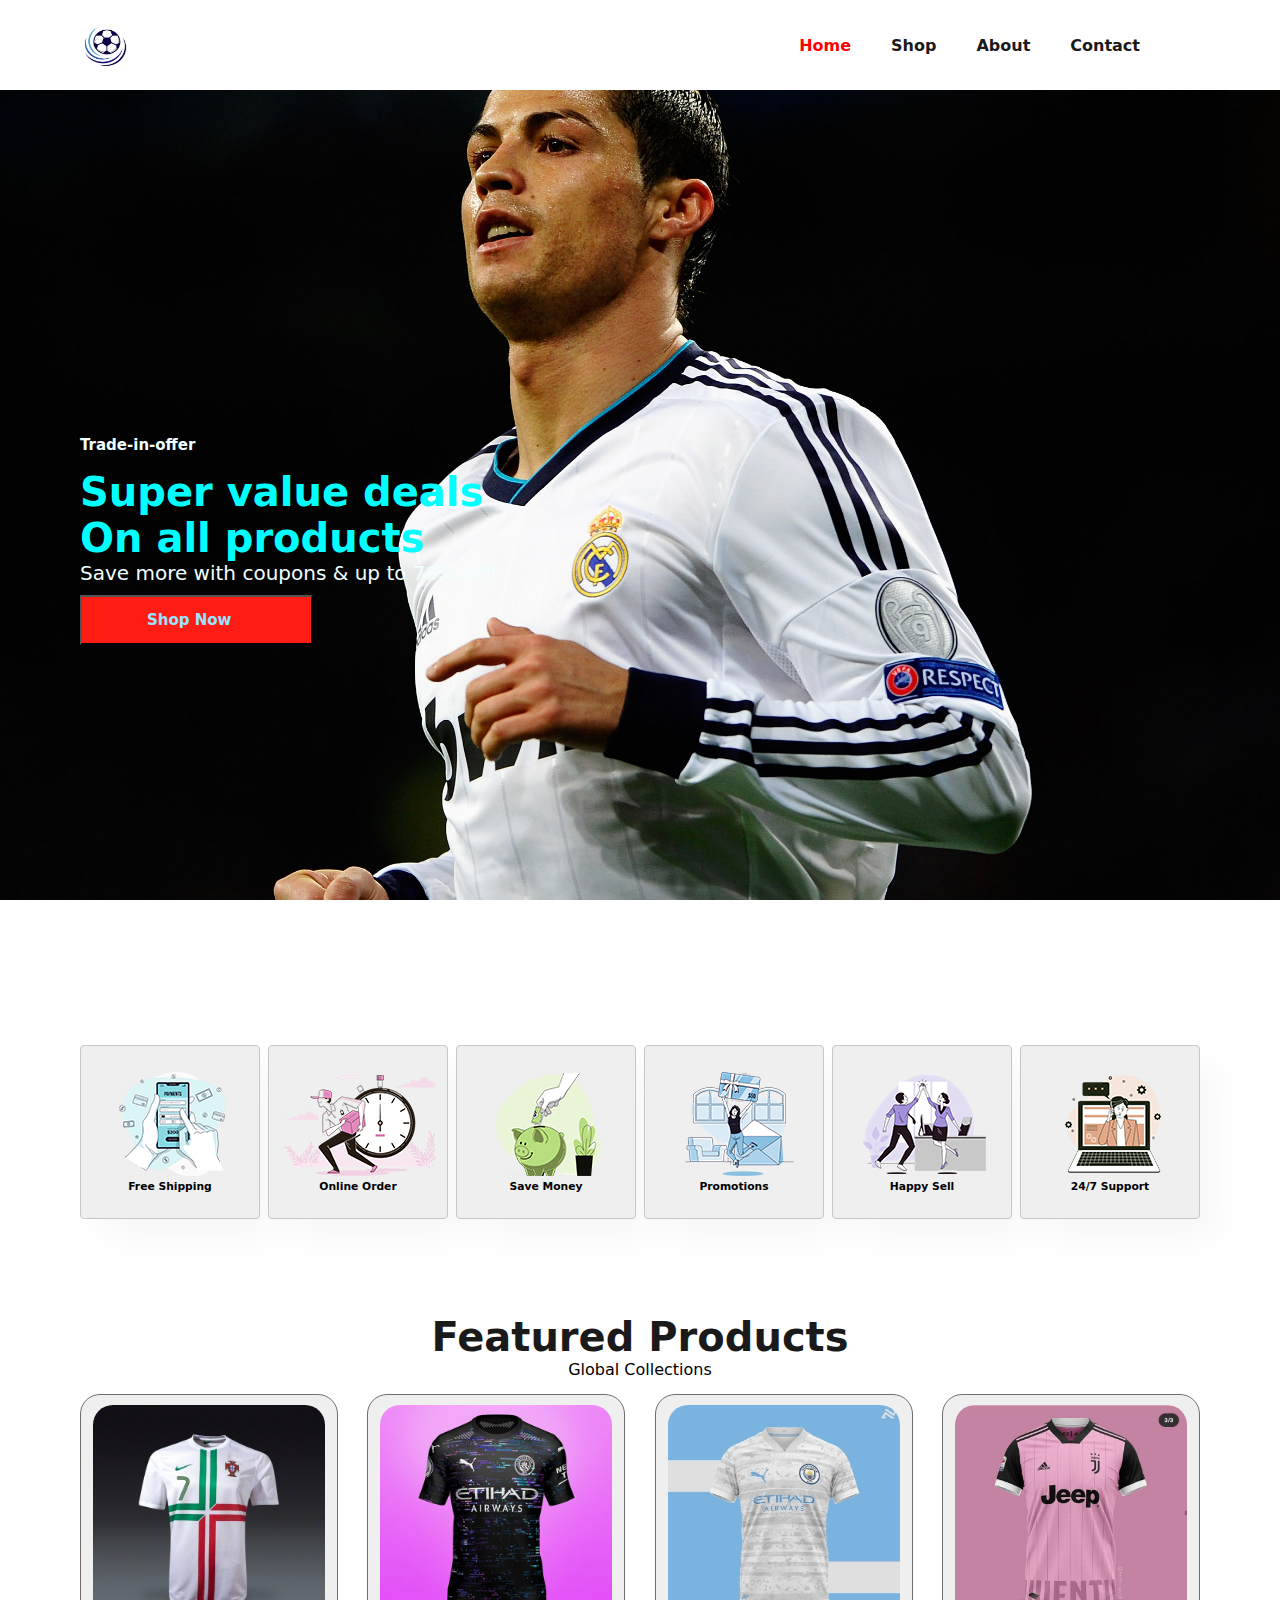
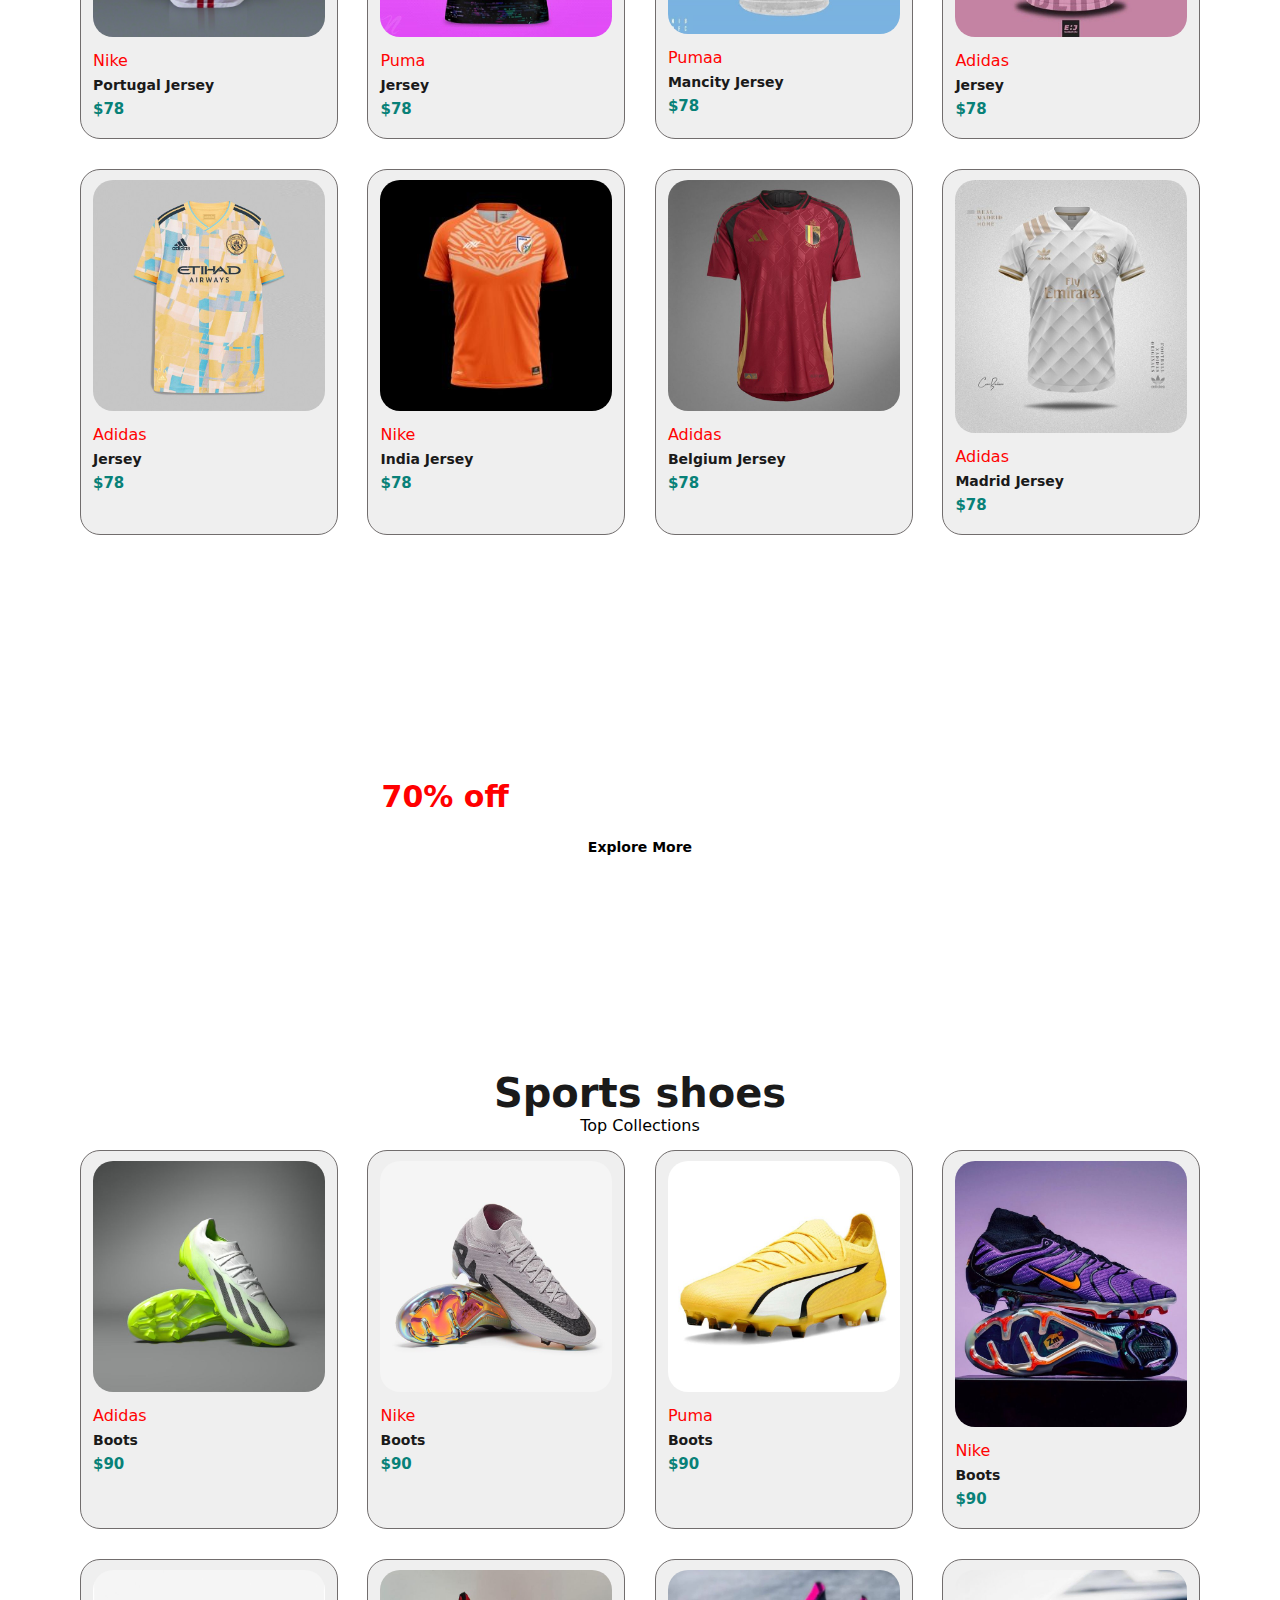
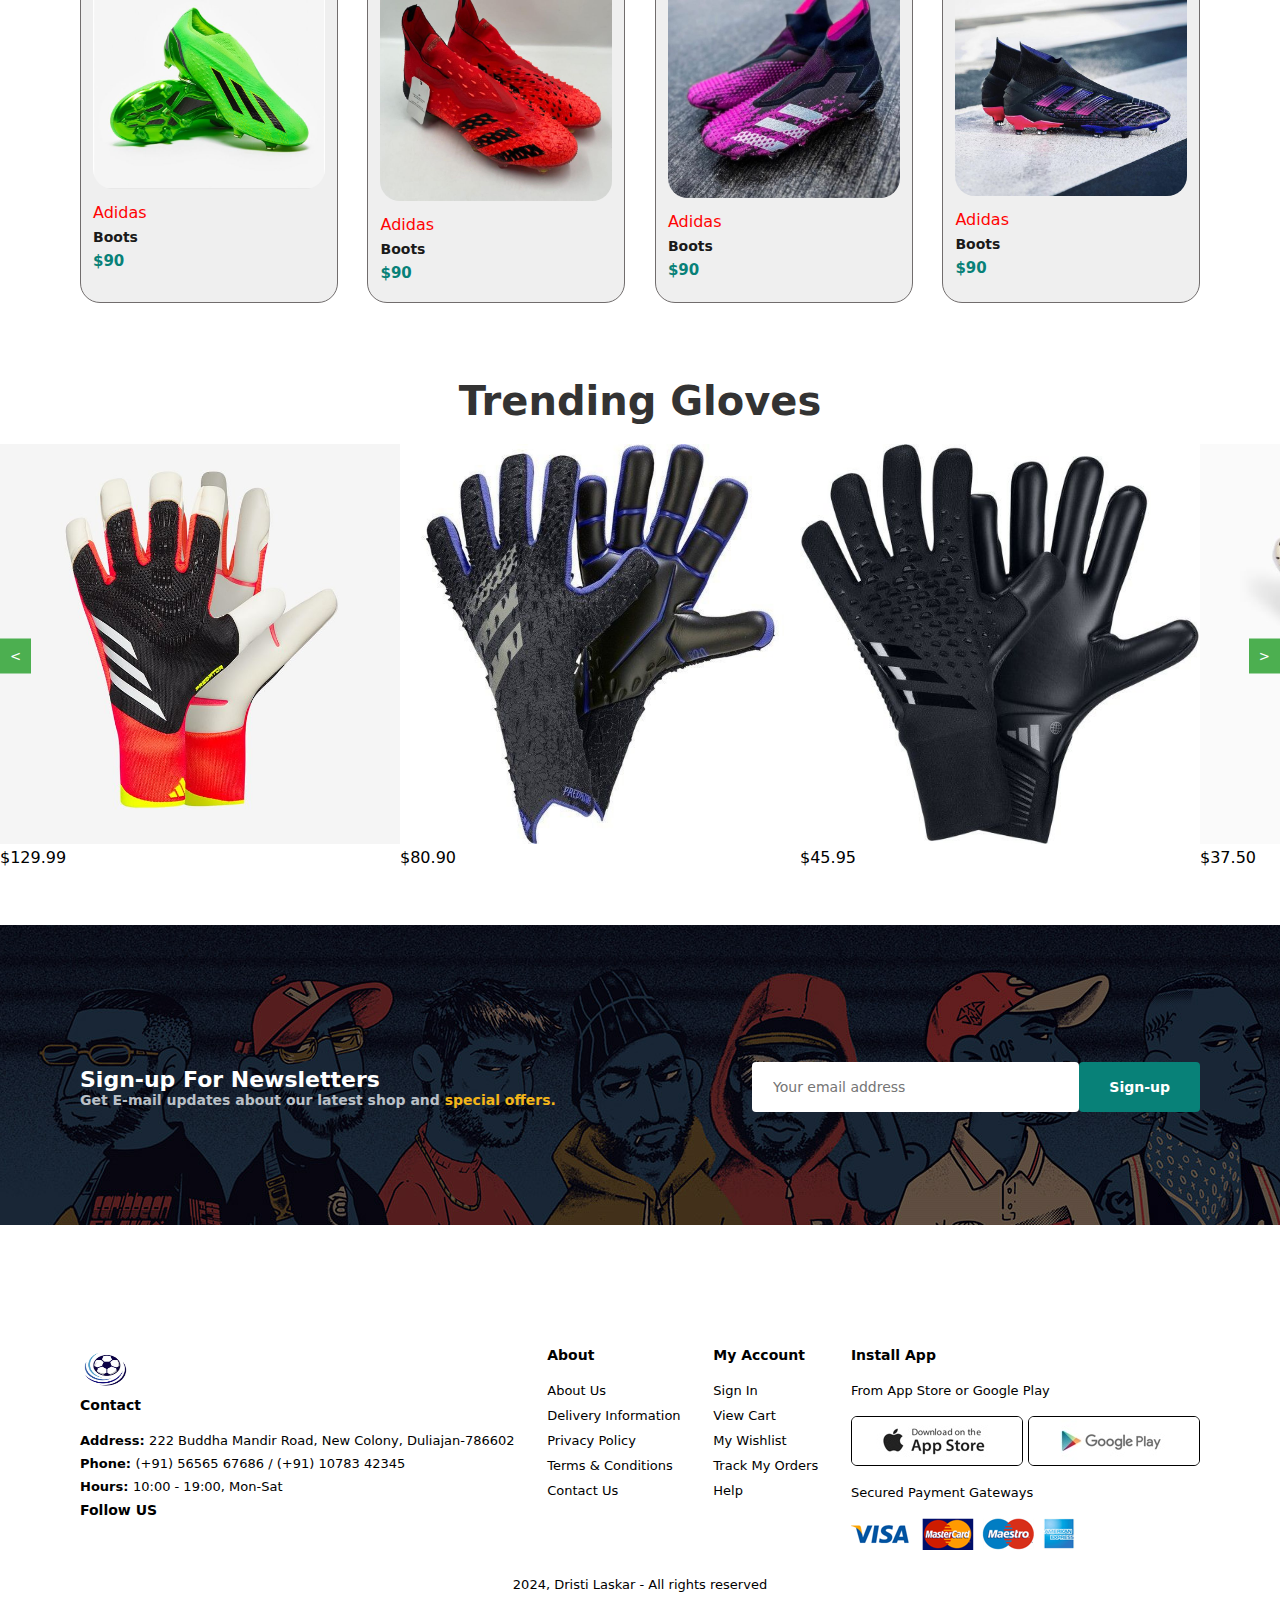
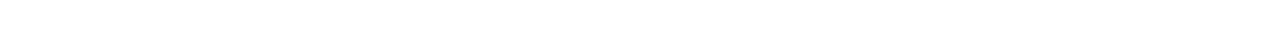
<file: index.html>
<!DOCTYPE html>
<html lang="en">
<head>
    <meta charset="UTF-8">
    <meta name="viewport" content="width=device-width, initial-scale=1.0">
    <title>Spports E-commerce Website</title>
    <link rel="stylesheet" href="style.css">
    <link rel="stylesheet" href="https://cdnjs.cloudflare.com/ajax/libs/font-awesome/6.5.2/css/all.min.css" integrity="sha512-SnH5WK+bZxgPHs44uWIX+LLJAJ9/2PkPKZ5QiAj6Ta86w+fsb2TkcmfRyVX3pBnMFcV7oQPJkl9QevSCWr3W6A==" crossorigin="anonymous" referrerpolicy="no-referrer" />
    

 
</head>
<body>
    <section id="header">
        <img class="flogo" src="fflogo.jpg"alt="">

        <div>
            <ul id="navbar">
                <li><a class="active" href="index.html">Home</a></li>
                <li><a href="shop.html">Shop</a></li>
                
                <li><a href="about.html">About</a></li>
                <li><a href="contact.html">Contact</a></li>
                <li><a href="cart.html"><i class="fa-solid fa-bag-shopping"></i></a></li>
                <a href="#" id="close"><i class="fa-solid fa-xmark"></i></a>
            </ul>
        </div>
        <div id="mobile">
            <a href="cart.html"><i class="fa-solid fa-bag-shopping"></i></a>
            <i id="bar" class="fa-solid fa-bars"></i>
        </div>
    </section>
    <section id="hero">
        <h4>Trade-in-offer</h4>
        <h2>Super value deals</h2>
        <h1>On all products</h1>
        <p>Save more with coupons & up to 70% off!</p>
        <button>Shop Now</button>
    </section>
    <section id="feature" class="section-p1">
        <div class="fe-box">
            <img src="f1.png" alt="f1">
            <h6>Free Shipping</h6>
        </div>
        <div class="fe-box">
            <img src="f2.png" alt="f1">
            <h6>Online Order</h6>
        </div>
        <div class="fe-box">
            <img src="f3.png" alt="f1">
            <h6>Save Money</h6>
        </div>
        <div class="fe-box">
            <img src="f4.png" alt="f1">
            <h6>Promotions</h6>
        </div>
        <div class="fe-box">
            <img src="f5(1).png" alt="f1">
            <h6>Happy Sell</h6>
        </div>
        <div class="fe-box">
            <img src="f6.png" alt="f1">
            <h6>24/7 Support</h6>
        </div>
    </section>
    <section id="product1" class="section-p1">
        <h2 class="hd">Featured Products</h2>
        <p>Global Collections</p>
        <div class="pro-container">
            <div class="pro">
                <img src="p2.jpeg" alt="">
                <div class="des">
                    <span>Nike</span>
                    <h5>Portugal Jersey</h5>
                    <div class="star">
                        <i class="fas fa-star"></i>
                        <i class="fas fa-star"></i>
                        <i class="fas fa-star"></i>
                        <i class="fas fa-star"></i>
                        <i class="fas fa-star"></i>
                    </div>
                    <h4>$78</h4>
                </div>
                <a href="#"><i class="fa-solid fa-cart-shopping cart"></i></a>
            </div>
            <div class="pro">
                <img src="p3.jpeg" alt="">
                <div class="des">
                    <span>Puma</span>
                    <h5>Jersey</h5>
                    <div class="star">
                        <i class="fas fa-star"></i>
                        <i class="fas fa-star"></i>
                        <i class="fas fa-star"></i>
                        <i class="fas fa-star"></i>
                        <i class="fas fa-star"></i>
                    </div>
                    <h4>$78</h4>
                </div>
                <a href="#"><i class="fa-solid fa-cart-shopping cart"></i></a>
            </div>
            <div class="pro">
                <img src="p6.jpeg" alt="">
                <div class="des">
                    <span>Pumaa</span>
                    <h5>Mancity Jersey</h5>
                    <div class="star">
                        <i class="fas fa-star"></i>
                        <i class="fas fa-star"></i>
                        <i class="fas fa-star"></i>
                        <i class="fas fa-star"></i>
                        <i class="fas fa-star"></i>
                    </div>
                    <h4>$78</h4>
                </div>
                <a href="#"><i class="fa-solid fa-cart-shopping cart"></i></a>
            </div>
            <div class="pro">
                <img src="p11.jpeg" alt="">
                <div class="des">
                    <span>Adidas</span>
                    <h5>Jersey</h5>
                    <div class="star">
                        <i class="fas fa-star"></i>
                        <i class="fas fa-star"></i>
                        <i class="fas fa-star"></i>
                        <i class="fas fa-star"></i>
                        <i class="fas fa-star"></i>
                    </div>
                    <h4>$78</h4>
                </div>
                <a href="#"><i class="fa-solid fa-cart-shopping cart"></i></a>
            </div>
            <div class="pro">
                <img src="p9.jpeg" alt="">
                <div class="des">
                    <span>Adidas</span>
                    <h5>Jersey</h5>
                    <div class="star">
                        <i class="fas fa-star"></i>
                        <i class="fas fa-star"></i>
                        <i class="fas fa-star"></i>
                        <i class="fas fa-star"></i>
                        <i class="fas fa-star"></i>
                    </div>
                    <h4>$78</h4>
                </div>
                <a href="#"><i class="fa-solid fa-cart-shopping cart"></i></a>
            </div>
            <div class="pro">
                <img src="p7.jpeg" alt="">
                <div class="des">
                    <span>Nike</span>
                    <h5>India Jersey</h5>
                    <div class="star">
                        <i class="fas fa-star"></i>
                        <i class="fas fa-star"></i>
                        <i class="fas fa-star"></i>
                        <i class="fas fa-star"></i>
                        <i class="fas fa-star"></i>
                    </div>
                    <h4>$78</h4>
                </div>
                <a href="#"><i class="fa-solid fa-cart-shopping cart"></i></a>
            </div>
            <div class="pro">
                <img src="p16.jpeg" alt="">
                <div class="des">
                    <span>Adidas</span>
                    <h5>Belgium Jersey</h5>
                    <div class="star">
                        <i class="fas fa-star"></i>
                        <i class="fas fa-star"></i>
                        <i class="fas fa-star"></i>
                        <i class="fas fa-star"></i>
                        <i class="fas fa-star"></i>
                    </div>
                    <h4>$78</h4>
                </div>
                <a href="#"><i class="fa-solid fa-cart-shopping cart"></i></a>
            </div>
            <div class="pro">
                <img src="p17.jpeg" alt="">
                <div class="des">
                    <span>Adidas</span>
                    <h5>Madrid Jersey</h5>
                    <div class="star">
                        <i class="fas fa-star"></i>
                        <i class="fas fa-star"></i>
                        <i class="fas fa-star"></i>
                        <i class="fas fa-star"></i>
                        <i class="fas fa-star"></i>
                    </div>
                    <h4>$78</h4>
                </div>
                <a href="#"><i class="fa-solid fa-cart-shopping cart"></i></a>
            </div>
        </div>
    </section>
    <section id="banner" class="section-m1">
        <h4>Repair Services</h4>
        <h1>Up to <span>70% off</span> - All jerseys and Accessories</h1>
        <button class="normal">Explore More</button>
    </section>
    <section id="product1" class="section-p1">
        <h2 class="hd">Sports shoes</h2>
        <p>Top Collections</p>
        <div class="pro-container">
            <div class="pro">
                <img src="s1.jpeg" alt="">
                <div class="des">
                    <span>Adidas</span>
                    <h5>Boots</h5>
                    <div class="star">
                        <i class="fas fa-star"></i>
                        <i class="fas fa-star"></i>
                        <i class="fas fa-star"></i>
                        <i class="fas fa-star"></i>
                        <i class="fas fa-star"></i>
                    </div>
                    <h4>$90</h4>
                </div>
                <a href="#"><i class="fa-solid fa-cart-shopping cart"></i></a>
            </div>
            <div class="pro">
                <img src="s3.jpeg" alt="">
                <div class="des">
                    <span>Nike</span>
                    <h5>Boots</h5>
                    <div class="star">
                        <i class="fas fa-star"></i>
                        <i class="fas fa-star"></i>
                        <i class="fas fa-star"></i>
                        <i class="fas fa-star"></i>
                        <i class="fas fa-star"></i>
                    </div>
                    <h4>$90</h4>
                </div>
                <a href="#"><i class="fa-solid fa-cart-shopping cart"></i></a>
            </div>
            <div class="pro">
                <img src="s4.jpeg" alt="">
                <div class="des">
                    <span>Puma</span>
                    <h5>Boots</h5>
                    <div class="star">
                        <i class="fas fa-star"></i>
                        <i class="fas fa-star"></i>
                        <i class="fas fa-star"></i>
                        <i class="fas fa-star"></i>
                        <i class="fas fa-star"></i>
                    </div>
                    <h4>$90</h4>
                </div>
                <a href="#"><i class="fa-solid fa-cart-shopping cart"></i></a>
            </div>
            <div class="pro">
                <img src="s5.jpeg" alt="">
                <div class="des">
                    <span>Nike</span>
                    <h5>Boots</h5>
                    <div class="star">
                        <i class="fas fa-star"></i>
                        <i class="fas fa-star"></i>
                        <i class="fas fa-star"></i>
                        <i class="fas fa-star"></i>
                        <i class="fas fa-star"></i>
                    </div>
                    <h4>$90</h4>
                </div>
                <a href="#"><i class="fa-solid fa-cart-shopping cart"></i></a>
            </div>
            <div class="pro">
                <img src="s6.jpeg" alt="">
                <div class="des">
                    <span>Adidas</span>
                    <h5>Boots</h5>
                    <div class="star">
                        <i class="fas fa-star"></i>
                        <i class="fas fa-star"></i>
                        <i class="fas fa-star"></i>
                        <i class="fas fa-star"></i>
                        <i class="fas fa-star"></i>
                    </div>
                    <h4>$90</h4>
                </div>
                <a href="#"><i class="fa-solid fa-cart-shopping cart"></i></a>
            </div>
            <div class="pro">
                <img src="s2.jpeg" alt="">
                <div class="des">
                    <span>Adidas</span>
                    <h5>Boots</h5>
                    <div class="star">
                        <i class="fas fa-star"></i>
                        <i class="fas fa-star"></i>
                        <i class="fas fa-star"></i>
                        <i class="fas fa-star"></i>
                        <i class="fas fa-star"></i>
                    </div>
                    <h4>$90</h4>
                </div>
                <a href="#"><i class="fa-solid fa-cart-shopping cart"></i></a>
            </div>
            <div class="pro">
                <img src="s8.jpeg" alt="">
                <div class="des">
                    <span>Adidas</span>
                    <h5>Boots</h5>
                    <div class="star">
                        <i class="fas fa-star"></i>
                        <i class="fas fa-star"></i>
                        <i class="fas fa-star"></i>
                        <i class="fas fa-star"></i>
                        <i class="fas fa-star"></i>
                    </div>
                    <h4>$90</h4>
                </div>
                <a href="#"><i class="fa-solid fa-cart-shopping cart"></i></a>
            </div>
            <div class="pro">
                <img src="s7.jpeg" alt="">
                <div class="des">
                    <span>Adidas</span>
                    <h5>Boots</h5>
                    <div class="star">
                        <i class="fas fa-star"></i>
                        <i class="fas fa-star"></i>
                        <i class="fas fa-star"></i>
                        <i class="fas fa-star"></i>
                        <i class="fas fa-star"></i>
                    </div>
                    <h4>$90</h4>
                </div>
                <a href="#"><i class="fa-solid fa-cart-shopping cart"></i></a>
            </div>
        </div>
     
    </section>
    
    <section class="trending-products">
        <h2>Trending Gloves</h2>
        <div class="product-carousel">
            <button class="carousel-btn prev-btn">&lt;</button>
            <div class="carousel-container">
                <div class="product-item">
                    <img src="g1.jpeg" alt="Product 1">
                    <div class="star">
                        <i class="fas fa-star"></i>
                        <i class="fas fa-star"></i>
                        <i class="fas fa-star"></i>
                        <i class="fas fa-star"></i>
                        <i class="fas fa-star"></i>
                    </div>
                    <p>$129.99</p>
                </div>
                <div class="product-item">
                    <img src="g2.jpeg" alt="Product 2">
                    <div class="star">
                        <i class="fas fa-star"></i>
                        <i class="fas fa-star"></i>
                        <i class="fas fa-star"></i>
                        <i class="fas fa-star"></i>
                        <i class="fas fa-star"></i>
                    </div>
                    <p>$80.90</p>
                </div>
                <div class="product-item">
                    <img src="g3.jpeg" alt="Product 3">
                    <div class="star">
                        <i class="fas fa-star"></i>
                        <i class="fas fa-star"></i>
                        <i class="fas fa-star"></i>
                        <i class="fas fa-star"></i>
                        <i class="fas fa-star"></i>
                    </div>
                    <p>$45.95</p>
                </div>
                <div class="product-item">
                    <img src="g4.jpeg" alt="Product 4">
                    <div class="star">
                        <i class="fas fa-star"></i>
                        <i class="fas fa-star"></i>
                        <i class="fas fa-star"></i>
                        <i class="fas fa-star"></i>
                        <i class="fas fa-star"></i>
                    </div>
                    <p>$37.50</p>
                </div>
                <div class="product-item">
                    <img src="g5.jpeg" alt="Product 5">
                    <div class="star">
                        <i class="fas fa-star"></i>
                        <i class="fas fa-star"></i>
                        <i class="fas fa-star"></i>
                        <i class="fas fa-star"></i>
                        <i class="fas fa-star"></i>
                    </div>
                    <p>$56.50</p>
                </div>
                <div class="product-item">
                    <img src="g6.jpeg" alt="Product 5">
                    <div class="star">
                        <i class="fas fa-star"></i>
                        <i class="fas fa-star"></i>
                        <i class="fas fa-star"></i>
                        <i class="fas fa-star"></i>
                        <i class="fas fa-star"></i>
                    </div>
                    <p>$56.50</p>
                </div>
                <div class="product-item">
                    <img src="g7.jpeg" alt="Product 5">
                    <div class="star">
                        <i class="fas fa-star"></i>
                        <i class="fas fa-star"></i>
                        <i class="fas fa-star"></i>
                        <i class="fas fa-star"></i>
                        <i class="fas fa-star"></i>
                    </div>
                    <p>$56.50</p>
                </div>
                <div class="product-item">
                    <img src="g8.jpeg" alt="Product 5">
                    <div class="star">
                        <i class="fas fa-star"></i>
                        <i class="fas fa-star"></i>
                        <i class="fas fa-star"></i>
                        <i class="fas fa-star"></i>
                        <i class="fas fa-star"></i>
                    </div>
                    <p>$56.50</p>
                </div>
                <div class="product-item">
                    <img src="g9.jpeg" alt="Product 5">
                    <div class="star">
                        <i class="fas fa-star"></i>
                        <i class="fas fa-star"></i>
                        <i class="fas fa-star"></i>
                        <i class="fas fa-star"></i>
                        <i class="fas fa-star"></i>
                    </div>
                    <p>$56.50</p>
                </div>
                <div class="product-item">
                    <img src="g10.jpeg" alt="Product 5">
                    <div class="star">
                        <i class="fas fa-star"></i>
                        <i class="fas fa-star"></i>
                        <i class="fas fa-star"></i>
                        <i class="fas fa-star"></i>
                        <i class="fas fa-star"></i>
                    </div>
                    <p>$56.50</p>
                </div>
            
            </div>
            <button class="carousel-btn next-btn">&gt;</button>
        </div>
    </section>
    <section id="newsletter" class="section-p1 section-m1">
        <div class="newstext">
            <h4>Sign-up For Newsletters</h4>
            <p>Get E-mail updates about our latest shop and <span>special offers.</span></p>

        </div>
        <div class="form">
            <input type="text" placeholder="Your email address">
            <button class="normal">Sign-up</button>
        </div>
    </section>
    <footer class="section-p1">
        <div class="col">
            <img class="fflogo" src="fflogo.jpg" alt="">
            <h4>Contact</h4>
            <p><strong>Address: </strong> 222 Buddha Mandir Road, New Colony, Duliajan-786602 </p>
            <p><strong>Phone: </strong> (+91) 56565 67686 / (+91) 10783 42345</p>
            <p><strong>Hours: </strong> 10:00 - 19:00, Mon-Sat</p>
            <div class="follow">
                <h4>Follow US</h4>
                <div class="icon">
                    <i class="fab fa-facebook-f"></i>
                    <i class="fab fa-twitter"></i>
                    <i class="fab fa-instagram"></i>
                    <i class="fab fa-linkedin"></i>
                    <i class="fab fa-youtube"></i>
                </div>
            </div>
        </div>
        <div class="col">
            <h4>About</h4>
            <a href="#">About Us</a>
            <a href="#">Delivery Information</a>
            <a href="#">Privacy Policy</a>
            <a href="#">Terms & Conditions</a>
            <a href="#">Contact Us</a>
        </div>
        <div class="col">
            <h4>My Account</h4>
            <a href="#">Sign In</a>
            <a href="#">View Cart</a>
            <a href="#">My Wishlist</a>
            <a href="#">Track My Orders</a>
            <a href="#">Help</a>
        </div>
        <div class="col-install">
            <h4>Install App</h4>
            <p>From App Store or Google Play</p>
            <div class="row">
                <img src="app.jpg" alt="">
                <img src="play.jpg" alt="">
            </div>
            <p>Secured Payment Gateways</p>
            <img src="pay.png" alt="">
        </div>
        <div class="copyright">
            <p><i class="fa-regular fa-copyright"></i> 2024, Dristi Laskar - All rights reserved</p>
        </div>
    </footer>
    <script src="script.js"></script>
    
</body>
</html>
</file>
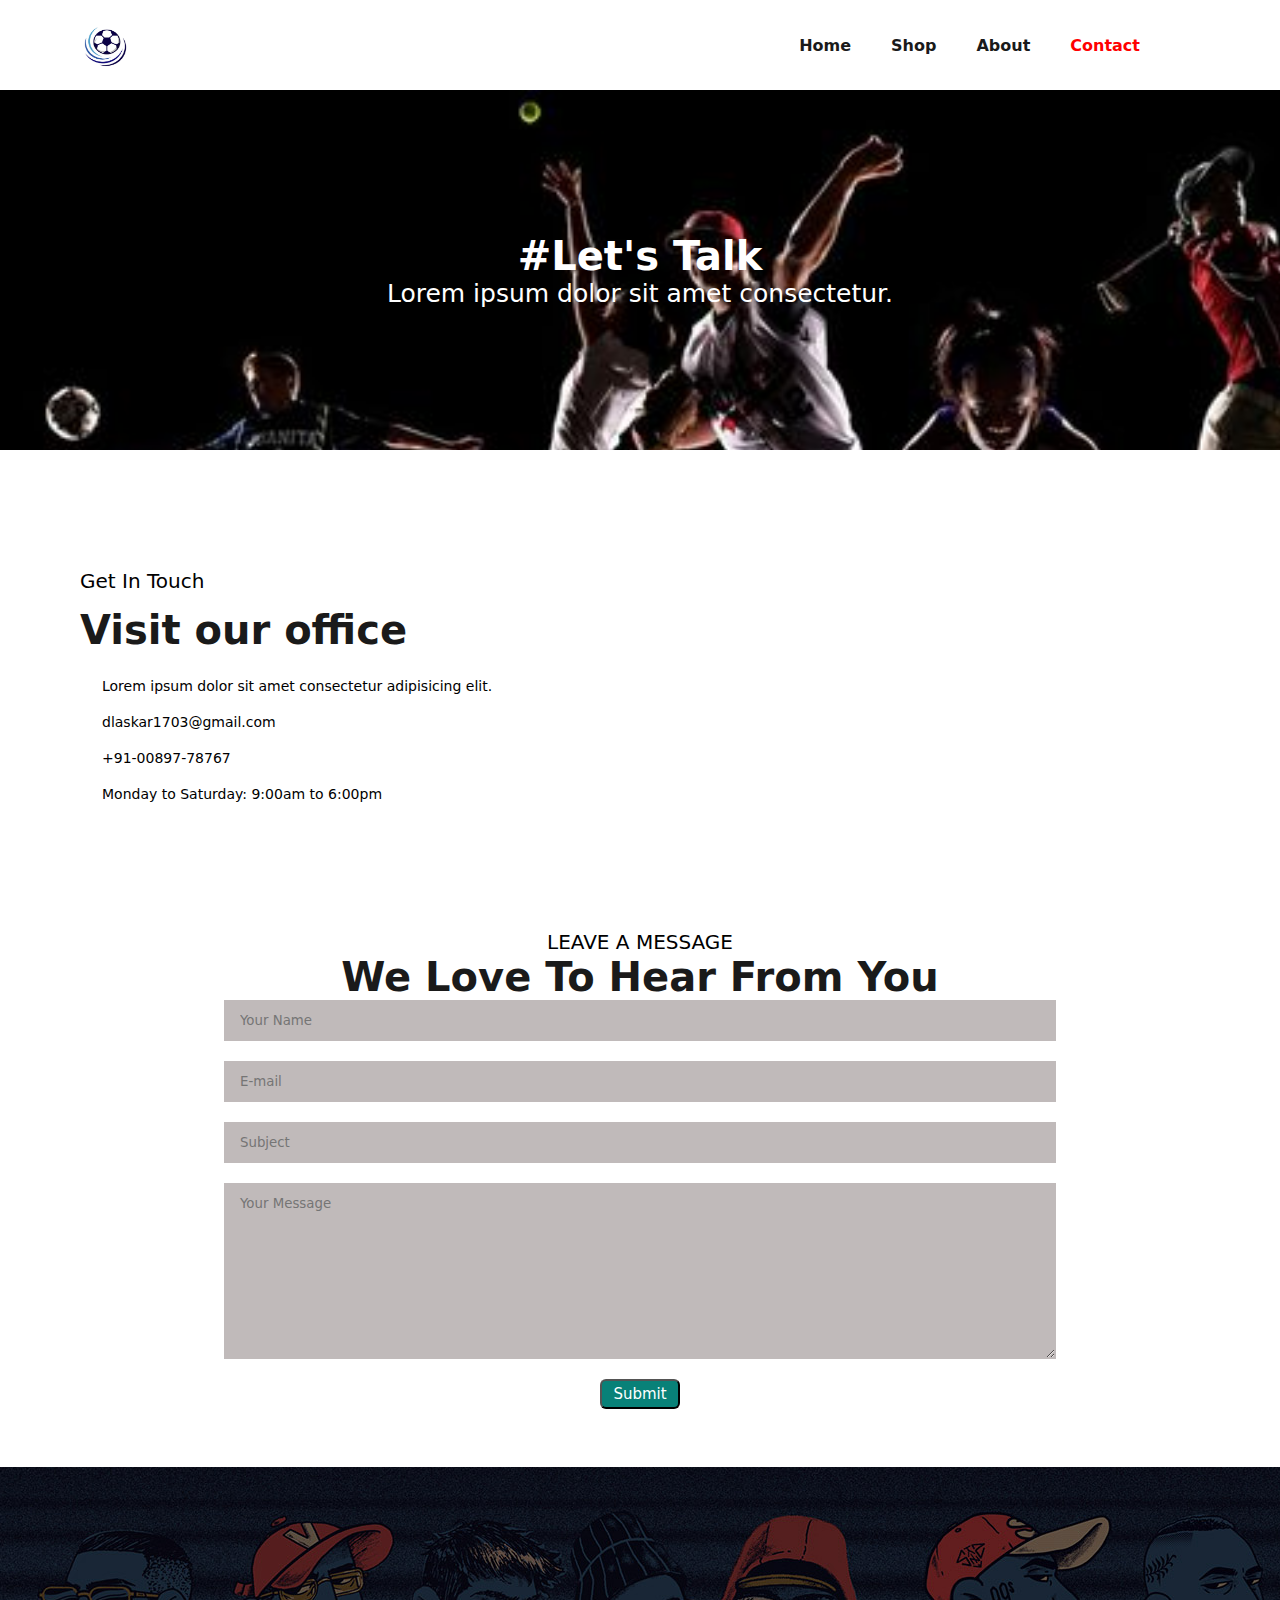
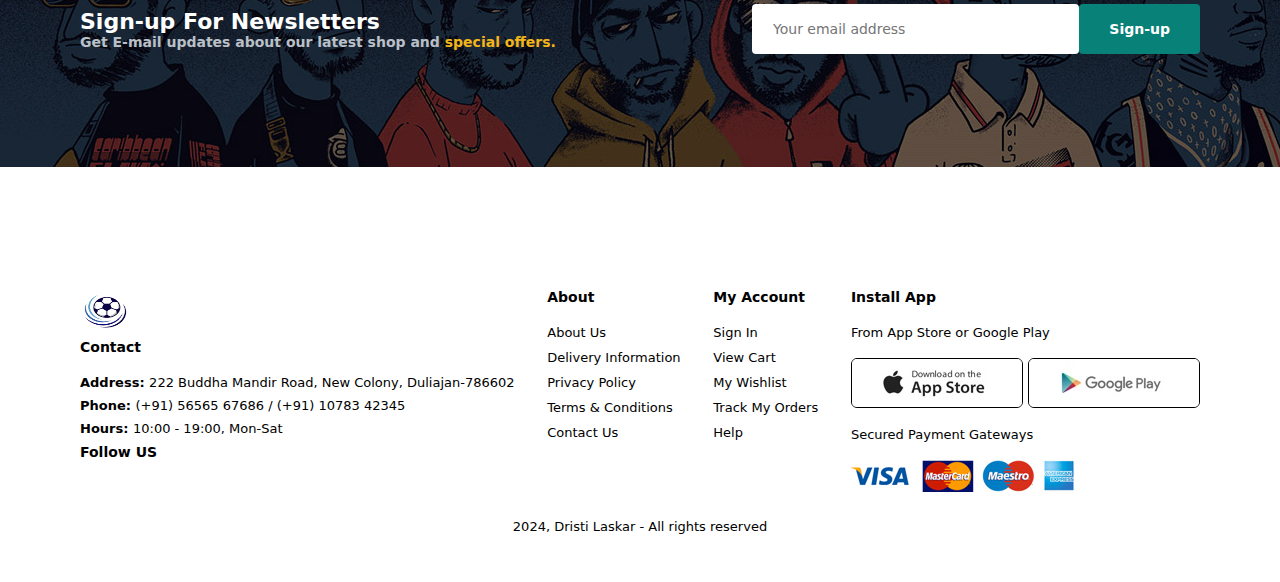
<file: contact.html>
<!DOCTYPE html>
<html lang="en">
<head>
    <meta charset="UTF-8">
    <meta name="viewport" content="width=device-width, initial-scale=1.0">
    <title>Spports E-commerce Website</title>
    <link rel="stylesheet" href="style.css">
    <link rel="stylesheet" href="https://cdnjs.cloudflare.com/ajax/libs/font-awesome/6.5.2/css/all.min.css" integrity="sha512-SnH5WK+bZxgPHs44uWIX+LLJAJ9/2PkPKZ5QiAj6Ta86w+fsb2TkcmfRyVX3pBnMFcV7oQPJkl9QevSCWr3W6A==" crossorigin="anonymous" referrerpolicy="no-referrer" />
    
 
</head>
<body>
    <section id="header">
        <img class="flogo" src="fflogo.jpg"alt="">

        <div>
            <ul id="navbar">
                <li><a href="index.html">Home</a></li>
                <li><a href="shop.html">Shop</a></li>
                
                <li><a href="about.html">About</a></li>
                <li><a class="active"  href="contact.html">Contact</a></li>
                <li><a href="cart.html"><i class="fa-solid fa-bag-shopping"></i></a></li>
                <a href="#" id="close"><i class="fa-solid fa-xmark"></i></a>
            </ul>
        </div>
        <div id="mobile">
            <a href="cart.html"><i class="fa-solid fa-bag-shopping"></i></a>
            <i id="bar" class="fa-solid fa-bars"></i>
        </div>
    </section>
    <section id="contact-header">
        <h1>#Let's Talk</h1>
        <p>Lorem ipsum dolor sit amet consectetur.</p>
    </section>
    <section id="contact-details" class="section-p1">
        <div class="details">
            <span>Get In Touch</span>
            <h2>Visit our office</h2>
        
        
            <li>
                <i class="fa-solid fa-location-dot"></i>
                <p>Lorem ipsum dolor sit amet consectetur adipisicing elit.</p>
            </li>
            <li>
                <i class="far fa-envelope"></i>
                <p>dlaskar1703@gmail.com</p>
            </li>
            <li>
                <i class="fas fa-phone-alt"></i>
                <p>+91-00897-78767</p>
            </li>
            <li>
                <i class="far fa-clock"></i>
                <p>Monday to Saturday: 9:00am to 6:00pm</p>
            </li>
        </div>
        <div class="map">
            <iframe src="https://www.google.com/maps/embed?pb=!1m18!1m12!1m3!1d3623.1013379519886!2d92.78971797445382!3d24.75771437799649!2m3!1f0!2f0!3f0!3m2!1i1024!2i768!4f13.1!3m3!1m2!1s0x374e49dcb63bae9b%3A0x81efa836714a289b!2sNational%20Institute%20of%20Technology%2C%20Silchar!5e0!3m2!1sen!2sin!4v1720893723743!5m2!1sen!2sin" width="600" height="450" style="border:0;" allowfullscreen="" loading="lazy" referrerpolicy="no-referrer-when-downgrade"></iframe>
        </div>
    </section>
    <secdtion id="form-details">
        <form action="">
            <span>LEAVE A MESSAGE</span>
            <h2>We Love To Hear From You</h2>
            <input type="text" placeholder="Your Name">
            <input type="text" placeholder="E-mail">
            <input type="text" placeholder="Subject">
            <textarea name="" id="" cols="30" rows="10" placeholder="Your Message"></textarea>
            <button>Submit</button>
        </form>
    </secdtion>
    <section id="newsletter" class="section-p1 section-m1">
        <div class="newstext">
            <h4>Sign-up For Newsletters</h4>
            <p>Get E-mail updates about our latest shop and <span>special offers.</span></p>

        </div>
        <div class="form">
            <input type="text" placeholder="Your email address">
            <button class="normal">Sign-up</button>
        </div>
    </section>
    
    <footer class="section-p1">
        <div class="col">
            <img class="fflogo" src="fflogo.jpg" alt="">
            <h4>Contact</h4>
            <p><strong>Address: </strong> 222 Buddha Mandir Road, New Colony, Duliajan-786602 </p>
            <p><strong>Phone: </strong> (+91) 56565 67686 / (+91) 10783 42345</p>
            <p><strong>Hours: </strong> 10:00 - 19:00, Mon-Sat</p>
            <div class="follow">
                <h4>Follow US</h4>
                <div class="icon">
                    <i class="fab fa-facebook-f"></i>
                    <i class="fab fa-twitter"></i>
                    <i class="fab fa-instagram"></i>
                    <i class="fab fa-linkedin"></i>
                    <i class="fab fa-youtube"></i>
                </div>
            </div>
        </div>
        <div class="col">
            <h4>About</h4>
            <a href="#">About Us</a>
            <a href="#">Delivery Information</a>
            <a href="#">Privacy Policy</a>
            <a href="#">Terms & Conditions</a>
            <a href="#">Contact Us</a>
        </div>
        <div class="col">
            <h4>My Account</h4>
            <a href="#">Sign In</a>
            <a href="#">View Cart</a>
            <a href="#">My Wishlist</a>
            <a href="#">Track My Orders</a>
            <a href="#">Help</a>
        </div>
        <div class="col-install">
            <h4>Install App</h4>
            <p>From App Store or Google Play</p>
            <div class="row">
                <img src="app.jpg" alt="">
                <img src="play.jpg" alt="">
            </div>
            <p>Secured Payment Gateways</p>
            <img src="pay.png" alt="">
        </div>
        <div class="copyright">
            <p><i class="fa-regular fa-copyright"></i> 2024, Dristi Laskar - All rights reserved</p>
        </div>
    </footer>
    <script src="script.js"></script>
</body>
</html>
</file>
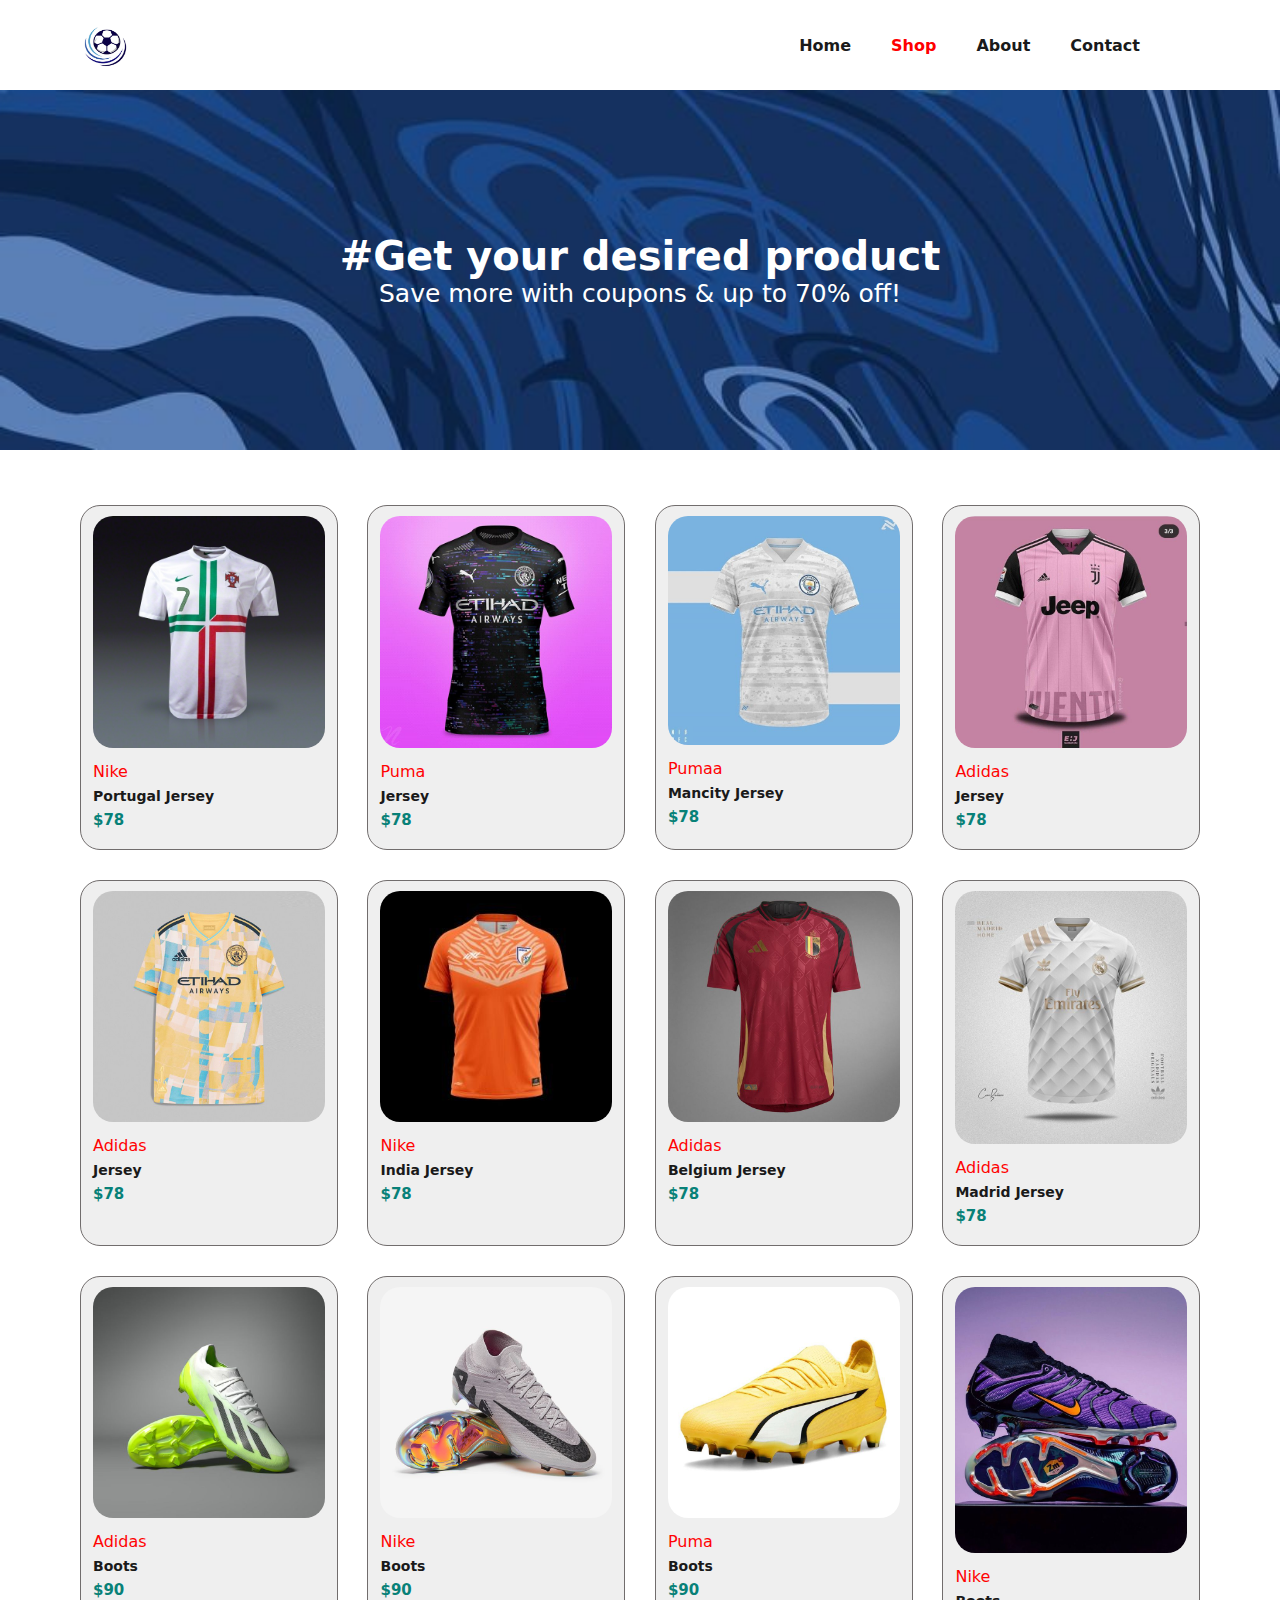
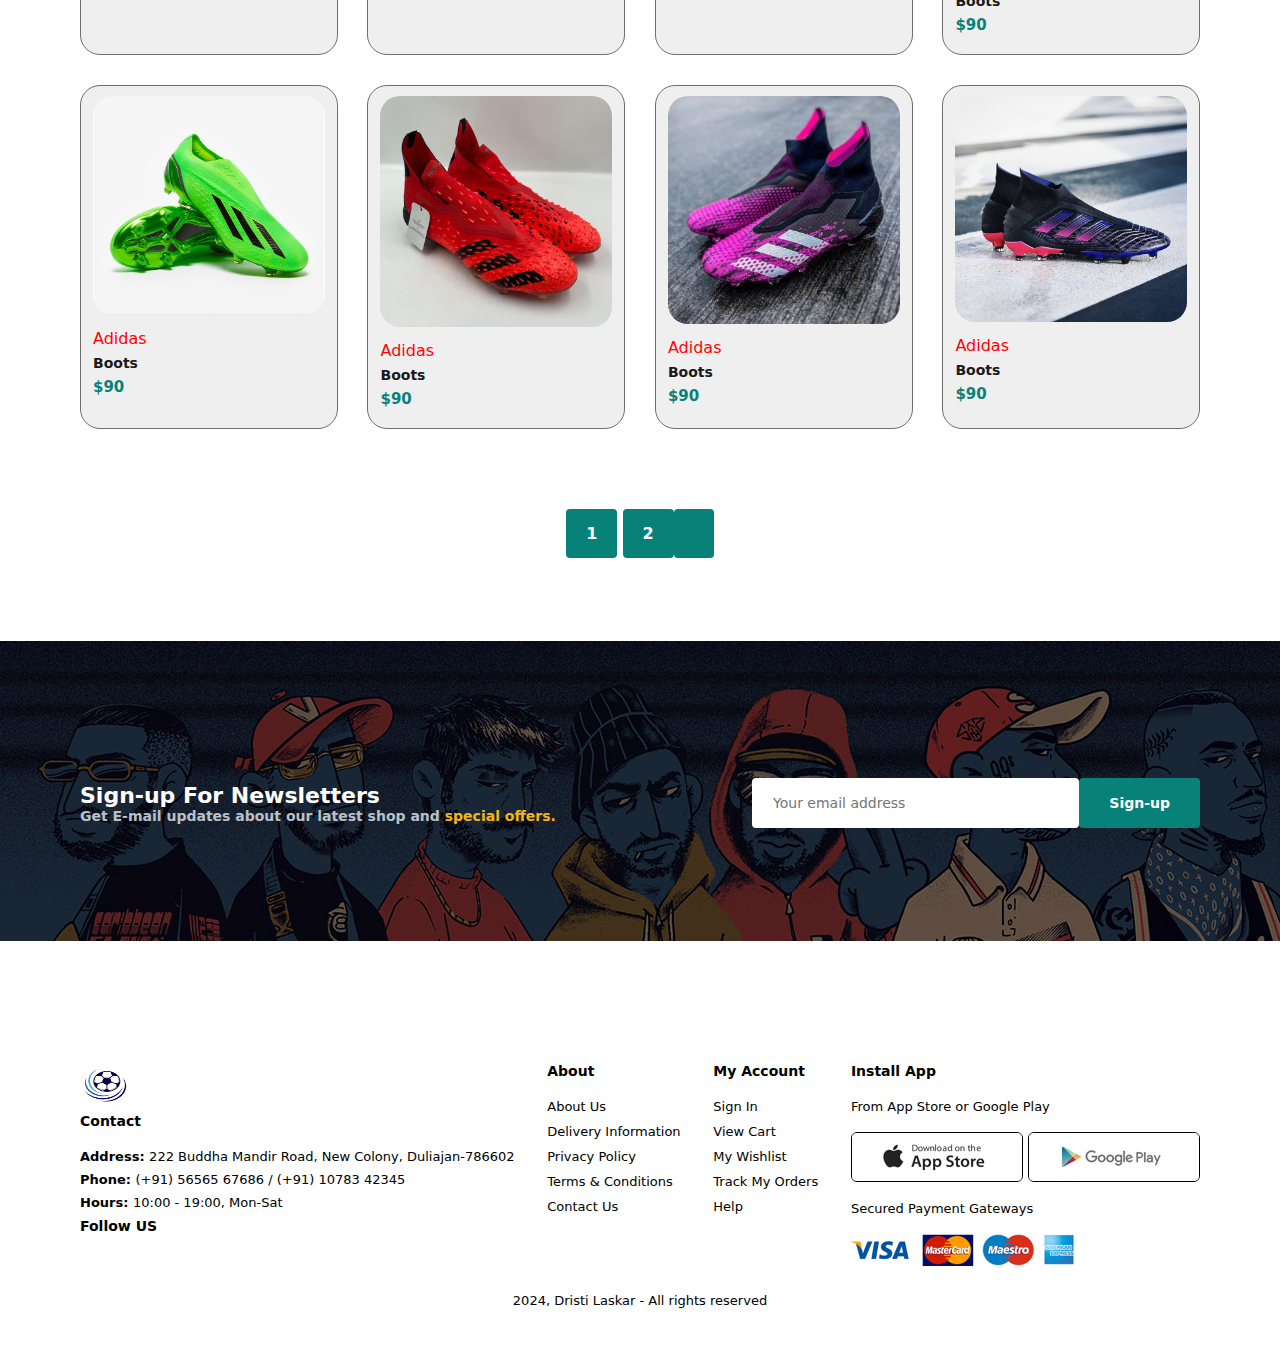
<file: shop.html>
<!DOCTYPE html>
<html lang="en">
<head>
    <meta charset="UTF-8">
    <meta name="viewport" content="width=device-width, initial-scale=1.0">
    <title>Spports E-commerce Website</title>
    <link rel="stylesheet" href="style.css">
    <link rel="stylesheet" href="https://cdnjs.cloudflare.com/ajax/libs/font-awesome/6.5.2/css/all.min.css" integrity="sha512-SnH5WK+bZxgPHs44uWIX+LLJAJ9/2PkPKZ5QiAj6Ta86w+fsb2TkcmfRyVX3pBnMFcV7oQPJkl9QevSCWr3W6A==" crossorigin="anonymous" referrerpolicy="no-referrer" />
    
 
</head>
<body>
    <section id="header">
        <img class="flogo" src="fflogo.jpg"alt="">

        <div>
            <ul id="navbar">
                <li><a href="index.html">Home</a></li>
                <li><a class="active" href="shop.html">Shop</a></li>
                
                <li><a href="about.html">About</a></li>
                <li><a href="contact.html">Contact</a></li>
                <li><a href="cart.html"><i class="fa-solid fa-bag-shopping"></i></a></li>
                <a href="#" id="close"><i class="fa-solid fa-xmark"></i></a>
            </ul>
        </div>
        <div id="mobile">
            <a href="cart.html"><i class="fa-solid fa-bag-shopping"></i></a>
            <i id="bar" class="fa-solid fa-bars"></i>
        </div>
    </section>
    <section id="shop-header">
        <h1>#Get your desired product</h1>
        <p>Save more with coupons & up to 70% off!</p>
    </section>
   
    <section id="product1" class="section-p1">
        
        <div class="pro-container">
            <div class="pro">
                <img src="p2.jpeg" alt="">
                <div class="des">
                    <span>Nike</span>
                    <h5>Portugal Jersey</h5>
                    <div class="star">
                        <i class="fas fa-star"></i>
                        <i class="fas fa-star"></i>
                        <i class="fas fa-star"></i>
                        <i class="fas fa-star"></i>
                        <i class="fas fa-star"></i>
                    </div>
                    <h4>$78</h4>
                </div>
                <a href="#"><i class="fa-solid fa-cart-shopping cart"></i></a>
            </div>
            <div class="pro">
                <img src="p3.jpeg" alt="">
                <div class="des">
                    <span>Puma</span>
                    <h5>Jersey</h5>
                    <div class="star">
                        <i class="fas fa-star"></i>
                        <i class="fas fa-star"></i>
                        <i class="fas fa-star"></i>
                        <i class="fas fa-star"></i>
                        <i class="fas fa-star"></i>
                    </div>
                    <h4>$78</h4>
                </div>
                <a href="#"><i class="fa-solid fa-cart-shopping cart"></i></a>
            </div>
            <div class="pro">
                <img src="p6.jpeg" alt="">
                <div class="des">
                    <span>Pumaa</span>
                    <h5>Mancity Jersey</h5>
                    <div class="star">
                        <i class="fas fa-star"></i>
                        <i class="fas fa-star"></i>
                        <i class="fas fa-star"></i>
                        <i class="fas fa-star"></i>
                        <i class="fas fa-star"></i>
                    </div>
                    <h4>$78</h4>
                </div>
                <a href="#"><i class="fa-solid fa-cart-shopping cart"></i></a>
            </div>
            <div class="pro">
                <img src="p11.jpeg" alt="">
                <div class="des">
                    <span>Adidas</span>
                    <h5>Jersey</h5>
                    <div class="star">
                        <i class="fas fa-star"></i>
                        <i class="fas fa-star"></i>
                        <i class="fas fa-star"></i>
                        <i class="fas fa-star"></i>
                        <i class="fas fa-star"></i>
                    </div>
                    <h4>$78</h4>
                </div>
                <a href="#"><i class="fa-solid fa-cart-shopping cart"></i></a>
            </div>
            <div class="pro">
                <img src="p9.jpeg" alt="">
                <div class="des">
                    <span>Adidas</span>
                    <h5>Jersey</h5>
                    <div class="star">
                        <i class="fas fa-star"></i>
                        <i class="fas fa-star"></i>
                        <i class="fas fa-star"></i>
                        <i class="fas fa-star"></i>
                        <i class="fas fa-star"></i>
                    </div>
                    <h4>$78</h4>
                </div>
                <a href="#"><i class="fa-solid fa-cart-shopping cart"></i></a>
            </div>
            <div class="pro">
                <img src="p7.jpeg" alt="">
                <div class="des">
                    <span>Nike</span>
                    <h5>India Jersey</h5>
                    <div class="star">
                        <i class="fas fa-star"></i>
                        <i class="fas fa-star"></i>
                        <i class="fas fa-star"></i>
                        <i class="fas fa-star"></i>
                        <i class="fas fa-star"></i>
                    </div>
                    <h4>$78</h4>
                </div>
                <a href="#"><i class="fa-solid fa-cart-shopping cart"></i></a>
            </div>
            <div class="pro">
                <img src="p16.jpeg" alt="">
                <div class="des">
                    <span>Adidas</span>
                    <h5>Belgium Jersey</h5>
                    <div class="star">
                        <i class="fas fa-star"></i>
                        <i class="fas fa-star"></i>
                        <i class="fas fa-star"></i>
                        <i class="fas fa-star"></i>
                        <i class="fas fa-star"></i>
                    </div>
                    <h4>$78</h4>
                </div>
                <a href="#"><i class="fa-solid fa-cart-shopping cart"></i></a>
            </div>
            <div class="pro">
                <img src="p17.jpeg" alt="">
                <div class="des">
                    <span>Adidas</span>
                    <h5>Madrid Jersey</h5>
                    <div class="star">
                        <i class="fas fa-star"></i>
                        <i class="fas fa-star"></i>
                        <i class="fas fa-star"></i>
                        <i class="fas fa-star"></i>
                        <i class="fas fa-star"></i>
                    </div>
                    <h4>$78</h4>
                </div>
                <a href="#"><i class="fa-solid fa-cart-shopping cart"></i></a>
            </div>
        </div>
        
        <div class="pro-container">
            <div class="pro">
                <img src="s1.jpeg" alt="">
                <div class="des">
                    <span>Adidas</span>
                    <h5>Boots</h5>
                    <div class="star">
                        <i class="fas fa-star"></i>
                        <i class="fas fa-star"></i>
                        <i class="fas fa-star"></i>
                        <i class="fas fa-star"></i>
                        <i class="fas fa-star"></i>
                    </div>
                    <h4>$90</h4>
                </div>
                <a href="#"><i class="fa-solid fa-cart-shopping cart"></i></a>
            </div>
            <div class="pro">
                <img src="s3.jpeg" alt="">
                <div class="des">
                    <span>Nike</span>
                    <h5>Boots</h5>
                    <div class="star">
                        <i class="fas fa-star"></i>
                        <i class="fas fa-star"></i>
                        <i class="fas fa-star"></i>
                        <i class="fas fa-star"></i>
                        <i class="fas fa-star"></i>
                    </div>
                    <h4>$90</h4>
                </div>
                <a href="#"><i class="fa-solid fa-cart-shopping cart"></i></a>
            </div>
            <div class="pro">
                <img src="s4.jpeg" alt="">
                <div class="des">
                    <span>Puma</span>
                    <h5>Boots</h5>
                    <div class="star">
                        <i class="fas fa-star"></i>
                        <i class="fas fa-star"></i>
                        <i class="fas fa-star"></i>
                        <i class="fas fa-star"></i>
                        <i class="fas fa-star"></i>
                    </div>
                    <h4>$90</h4>
                </div>
                <a href="#"><i class="fa-solid fa-cart-shopping cart"></i></a>
            </div>
            <div class="pro">
                <img src="s5.jpeg" alt="">
                <div class="des">
                    <span>Nike</span>
                    <h5>Boots</h5>
                    <div class="star">
                        <i class="fas fa-star"></i>
                        <i class="fas fa-star"></i>
                        <i class="fas fa-star"></i>
                        <i class="fas fa-star"></i>
                        <i class="fas fa-star"></i>
                    </div>
                    <h4>$90</h4>
                </div>
                <a href="#"><i class="fa-solid fa-cart-shopping cart"></i></a>
            </div>
            <div class="pro">
                <img src="s6.jpeg" alt="">
                <div class="des">
                    <span>Adidas</span>
                    <h5>Boots</h5>
                    <div class="star">
                        <i class="fas fa-star"></i>
                        <i class="fas fa-star"></i>
                        <i class="fas fa-star"></i>
                        <i class="fas fa-star"></i>
                        <i class="fas fa-star"></i>
                    </div>
                    <h4>$90</h4>
                </div>
                <a href="#"><i class="fa-solid fa-cart-shopping cart"></i></a>
            </div>
            <div class="pro">
                <img src="s2.jpeg" alt="">
                <div class="des">
                    <span>Adidas</span>
                    <h5>Boots</h5>
                    <div class="star">
                        <i class="fas fa-star"></i>
                        <i class="fas fa-star"></i>
                        <i class="fas fa-star"></i>
                        <i class="fas fa-star"></i>
                        <i class="fas fa-star"></i>
                    </div>
                    <h4>$90</h4>
                </div>
                <a href="#"><i class="fa-solid fa-cart-shopping cart"></i></a>
            </div>
            <div class="pro">
                <img src="s8.jpeg" alt="">
                <div class="des">
                    <span>Adidas</span>
                    <h5>Boots</h5>
                    <div class="star">
                        <i class="fas fa-star"></i>
                        <i class="fas fa-star"></i>
                        <i class="fas fa-star"></i>
                        <i class="fas fa-star"></i>
                        <i class="fas fa-star"></i>
                    </div>
                    <h4>$90</h4>
                </div>
                <a href="#"><i class="fa-solid fa-cart-shopping cart"></i></a>
            </div>
            <div class="pro">
                <img src="s7.jpeg" alt="">
                <div class="des">
                    <span>Adidas</span>
                    <h5>Boots</h5>
                    <div class="star">
                        <i class="fas fa-star"></i>
                        <i class="fas fa-star"></i>
                        <i class="fas fa-star"></i>
                        <i class="fas fa-star"></i>
                        <i class="fas fa-star"></i>
                    </div>
                    <h4>$90</h4>
                </div>
                <a href="#"><i class="fa-solid fa-cart-shopping cart"></i></a>
            </div>
        </div>
     
    </section>
    <section id="pagination" class="section-p1">
        <a href="#">1</a>
        <a href="#">2</a>
        <a href="#"><i class="fa-solid fa-arrow-right"></i></a>
    </section>
    <section id="newsletter" class="section-p1 section-m1">
        <div class="newstext">
            <h4>Sign-up For Newsletters</h4>
            <p>Get E-mail updates about our latest shop and <span>special offers.</span></p>

        </div>
        <div class="form">
            <input type="text" placeholder="Your email address">
            <button class="normal">Sign-up</button>
        </div>
    </section>
    <footer class="section-p1">
        <div class="col">
            <img class="fflogo" src="fflogo.jpg" alt="">
            <h4>Contact</h4>
            <p><strong>Address: </strong> 222 Buddha Mandir Road, New Colony, Duliajan-786602 </p>
            <p><strong>Phone: </strong> (+91) 56565 67686 / (+91) 10783 42345</p>
            <p><strong>Hours: </strong> 10:00 - 19:00, Mon-Sat</p>
            <div class="follow">
                <h4>Follow US</h4>
                <div class="icon">
                    <i class="fab fa-facebook-f"></i>
                    <i class="fab fa-twitter"></i>
                    <i class="fab fa-instagram"></i>
                    <i class="fab fa-linkedin"></i>
                    <i class="fab fa-youtube"></i>
                </div>
            </div>
        </div>
        <div class="col">
            <h4>About</h4>
            <a href="#">About Us</a>
            <a href="#">Delivery Information</a>
            <a href="#">Privacy Policy</a>
            <a href="#">Terms & Conditions</a>
            <a href="#">Contact Us</a>
        </div>
        <div class="col">
            <h4>My Account</h4>
            <a href="#">Sign In</a>
            <a href="#">View Cart</a>
            <a href="#">My Wishlist</a>
            <a href="#">Track My Orders</a>
            <a href="#">Help</a>
        </div>
        <div class="col-install">
            <h4>Install App</h4>
            <p>From App Store or Google Play</p>
            <div class="row">
                <img src="app.jpg" alt="">
                <img src="play.jpg" alt="">
            </div>
            <p>Secured Payment Gateways</p>
            <img src="pay.png" alt="">
        </div>
        <div class="copyright">
            <p><i class="fa-regular fa-copyright"></i> 2024, Dristi Laskar - All rights reserved</p>
        </div>
    </footer>
    <script src="script.js"></script>
</body>
</html>
</file>
<file: style.css>
*{
    margin: 0;
    padding: 0;
    box-sizing: border-box;
    font-family: system-ui, -apple-system, BlinkMacSystemFont, 'Segoe UI', Roboto, Oxygen, Ubuntu, Cantarell, 'Open Sans', 'Helvetica Neue', sans-serif;
}
#header{
    display: flex;
    align-items: center;
    justify-content: space-between;
    padding: 20px 80px;
    background: white;
 
}
#header .flogo{
    width: 50px;
    height: 50px;
    
}
#navbar{
    display: flex;
    align-items: center;
    justify-content: center;

}
#navbar li{
  list-style: none;
  padding: 0 20px;

}
#navbar li a{
    text-decoration: none;
    font-size: 16px;
    font-weight: 600;
    color: #1a1a1a;
}
#navbar li a:hover{
    color: red;
    transition: 0.3s ease-in-out;
}
#navbar li a.active{
    color: red;
}
#mobile{
    display: none;
    align-items: center;
}
#close{
    display: none;
}
#hero{
    background-image: url("cr71.jpeg");
    height: 100vh;
    width: 100%;
    background-position: top 25% right 0;
    background-size: cover;
    padding: 0 80px;
    display: flex;
    flex-direction: column;
    align-items: flex-start;
    justify-content: center;
    background-attachment: fixed;
}
#shop-header{
    background-image: url("banner3.jpeg");
    background-repeat: no-repeat;
    background-size: cover;
    height: 40vh;
    width: 100%;
    display: flex;
    justify-content: center;
    text-align: center;
    flex-direction: column ;
}
#shop-header h1{
    color: #fff;
    font-size: 40px;
    font-weight: 900;
}
#shop-header p{
    color: #fff;
    font-size: 25px;
}
#about-header{
    background-image: url("banner6.jpeg");
    background-repeat: no-repeat;
    background-size: cover;
    height: 40vh;
    width: 100%;
    display: flex;
    justify-content: center;
    text-align: center;
    flex-direction: column ;
    background-attachment: fixed;
}
#about-head{
    display: flex;
    align-items: center;
    
}
#about-head h2{
      
    color: #333;
}
#about-head img{
    width: 300px;
    height: auto;
}
#about-head div{
    padding-left: 40px;
}
#about-header h1{
    color: #fff;
    font-size: 40px;
    font-weight: 900;
}
#about-header p{
    color: #fff;
    font-size: 25px;
}
#about-app{
    text-align: center;
}
#about-app .video{
    width: 70%;
    height: 100%;
    margin: 30px auto 0 auto;
}
#about-app .video video{
    width: 100%;
    height: 100%;
    border-radius: 20px;
    padding-top: 10px;
}
#contact-header{
    background-image: url("banner4.jpeg");
    background-repeat: no-repeat;
    background-size: cover;
    height: 40vh;
    width: 100%;
    display: flex;
    justify-content: center;
    text-align: center;
    flex-direction: column ;
    background-attachment: fixed;
}
#contact-header h1{
    color: #fff;
    font-size: 40px;
    font-weight: 900;
}
#contact-header p{
    color: #fff;
    font-size: 25px;
}
#pagination{
    text-align: center;
}
#pagination a{
    text-decoration: none;
    background-color: #088178;
    padding: 15px 20px;
    border-radius: 4px;
    color: #fff;
    font-weight: 600;
}
#hero h4{
    padding-bottom: 15px;
    color: azure;
    font-size: 15px;
}
#hero h1 , h2 {
    color: rgb(0, 255, 255);
    font-size: 40px;
    
}
#hero p{
    padding-bottom: 10px;
    color: azure;
    font-size: 20px;
}
#hero button{
    background-color: rgb(255, 28, 20);
    color: rgb(152, 229, 255);
    border: o;
    padding: 14px 80px 14px 65px;
    cursor: pointer;
    font-weight: 700;
    font-size: 15px ;
}
.section-p1{
    padding: 40px 80px;
}
#feature .fe-box{
    width: 180px;
    text-align: center;
    padding: 25px 15px;
    box-shadow: 20px 20px 34px rgba(0,0,0,0.03);
    border: 1px solid rgb(202, 197, 197);
    border-radius: 4px;
    margin: 15px 0;
    background: #efefef;
}
#feature .fe-box:hover{
    box-shadow: 10px 10px 54px rgba(70,62,221,0.1);
    transform: scale(1.04);
    transition: 0.5s ease-in-out;
}

#feature{
    display: flex;
    justify-content: space-between;
    flex-wrap: wrap;
}
#product1{
    text-align: center;
    
}
.hd{
    color:  #1a1a1a;;
}
#product1 .pro{
    width:23%;
    min-width: 250px;
    padding: 10px 12px;
    border: 1px solid rgb(113, 109, 109);
    cursor: pointer;
    margin: 15px 0;
    position: relative;
    border-radius: 20px;
    background-color: #efefef;
}
#product1 .pro:hover{
    transform: scale(1.02);
    transition: 0.5s ease-in-out;
}
#product1 .pro img{
    width:100%;
    border-radius: 20px;
}
#product1 .pro .des{
    text-align: start;
    padding: 10px 0;
}
#product1 .pro .des span{
    color: rgb(255, 3, 3);
}
#product1 .pro .des h5{
    padding-top: 7px;
    color: #1a1a1a;
    font-size: 14px;
}
#product1 .pro .des i{
    font-size: 12px;
    color: rgba(243,181,25);
}
#product1 .pro .des h4{
    padding-top: 7px;
    font-size: 15px;
    font-weight: 700;
    color: #088178;
}
#product1 .pro .cart{
    width: 40px;
    height: 40px;
    line-height: 40px;
    border-radius: 50px;
    position: absolute;
    bottom: 20px;
    right: 10px;
}
.pro-container{
    display: flex;
    justify-content: space-between;
    flex-wrap: wrap;
}
.section-m1{
    margin: 40px 0;
}
#banner{
    display: flex;
    flex-direction: column;
    justify-content: center;
    align-items: center;
    text-align: center;
    background-image: url("banner.jpeg");
    width: 100%;
    height: 40vh;
    background-attachment: fixed;
}
#banner h4{
    color: white;
    font-size: 16px;

}
#banner h1{
    color: white;
    font-size: 30px;
    padding: 10px 0;
}
#banner h1 span{
    color: red;
}
button.normal{
    font-size: 14px;
    font-weight: 600;
    padding: 15px 30px;
    color: #000;
    background-color: #fff;
    border-radius: 4px;
    cursor: pointer;
    border: none;
    outline: none;
    transition: 0.2s;
}
#banner button:hover{
    background-color: #088178;
    color: #fff;
}
.trending-products{
    margin: 20px 0;
    
}

.trending-products h2{
    margin-bottom: 20px;
    color: #333;
    text-align: center;
}

.product-carousel {
    display: flex;
    align-items: center;
    position: relative;
    max-width: 100%;
}

.carousel-btn {
    background-color: #4CAF50; /* Changed button color */
    color: #fff;
    border: none;
    padding: 10px;
    cursor: pointer;
    position: absolute;
    top: 50%;
    transform: translateY(-50%);
}

.prev-btn {
    left: 0;
}

.next-btn {
    right: 0;
}

.carousel-container {
    display: flex;
    overflow: hidden;
    width: 100%;
    
}
.product-item img{
    width: 400px;
    height: 400px;
}
.product-item i{
    font-size: 12px;
    color: rgba(243,181,25);
}
#newsletter{
    display: flex;
    justify-content: space-between;
    flex-wrap: wrap;
    align-items: center;
    background-image: url("b1.jpg");
    background-repeat: no-repeat;
    background-position: 20% 30%;
   
    height: 40vh;
    
}
#newsletter h4{
    font-size: 22px;
    font-weight: 700;
    color: #fff;  
}
#newsletter p{
    font-size: 14px;
    font-weight: 600;
    color: #bac0c7;
}
#newsletter p span{
    color: rgba(243,181,25);
}
#newsletter .form{
    display: flex;
    width: 40%;
}
#newsletter input{
    height: 3.125rem;
    padding: 0 1.25rem;
    font-size: 14px;
    width: 100%;
    border: 1px solid transparent;
    border-radius: 4px;
    outline: none;
}
#newsletter button.normal{
    background-color: #088178;
    color: #fff;
    white-space: nowrap;
}
footer{
    display: flex;
    flex-wrap: wrap;
    justify-content: space-between;
}
footer .col{
    display: flex;
    flex-direction: column;
    align-items: flex-start;
    margin-bottom: 20px;
}
footer{
    display: flex;
    flex-wrap: wrap;
    justify-content: space-between;
}
footer .fflogo{
    width: 50px;
    height: 50px;
    padding-bottom: 8px;
}
footer h4{
    font-size: 14px;
    padding-bottom: 20px;
}
footer p{
    font-size: 13px;
    margin: 0 0 8px 0;
}
footer a{
    font-size: 13px;
    text-decoration: none;
    margin-bottom: 10px;
    color: #000;
}
footer .follow i{
   
   padding-right: 4px;
   cursor: pointer;
}
footer .col-install .row img{
    border: 1px solid black;
    border-radius: 6px;
}
footer .col-install img{
    margin: 10px 0 15px 0;
}
footer .follow i:hover, footer a:hover{
    color: #088178;
    transform: scale(1.06);
    transition: 0.3s ease;
}
footer .copyright{
    width: 100%;
    text-align: center;
}
#contact-details{
    display: flex;
    align-items: center;
    justify-content: space-between;
}
#contact-details .details{
    width: 40%;
}
#contact-details .details span{
    font-size: 20px;
}
#contact-details .details h2{
    font-size: 40px;
    line-height: 35px;
    padding: 20px 0;
    color:#1a1a1a;
}
#contact-details .details li{
    list-style: none;
    display: flex;
    padding: 10px 0;
}
#contact-details .details li i{
    font-size: 14px;
    padding-right: 22px;
}
#contact-details .details li p{
    margin: 0;
    font-size: 14px;
}
#contact-details .map{
    width: 55%;
    height: 400px;
} 
#contact-details .map iframe{
    width: 100%;
    height: 100%;
}
#form-details form{
    width: 65%;
    display: flex;
    flex-direction: column;
    align-items: center;
    
}
#form-details{
    align-items: center;
    display: flex;
    justify-content: center;
}
#form-details span{
    font-size: 20px;
}
#form-details h2{
    font-size: 40px;
    color: #1a1a1a;
}
#form-details form input, #form-details form textarea{
    width: 100%;
    padding: 12px 15px ;
    outline: none;
    margin-bottom: 20px;
    border: 1px solid #c0baba;
    background-color: #c0baba;
}
#form-details button{
    background-color: #088178;
    color: #fff;
    width: 80px;
    height: 30px;
    font-size: 15px;
    border-radius: 6px;
}
#form-details button:hover{
    transform: scale(1.04);
    transition: 0.2s ease-in;
    box-shadow: 2px 2px 5px #8e9195;
}
@media (max-width:799px){
    .section-p1{
        padding: 40px 40px;
    }
    #navbar{
        display: flex;
        flex-direction: column;
        align-items: flex-start;
        justify-content: flex-start;
        position: fixed;
        top: 0;
        right: -300px;
        height: 100vh;
        width: 300px;
        background-color: rgb(217, 221, 225);
        box-shadow: 0 40px 60px rgba(0,0,0,0.1);
        padding: 80px 0 0 10px;
        transition: 0.3s;
    }
    #navbar.active{
        right: 0px;
    }
    #navbar li{
        margin-bottom: 25px;
    }
    #mobile{
        display: flex;
        align-items: center;
    }
    #mobile i{
        color: #1a1a1a;
        font-size: 24px;
        padding-left: 20px;
    }
    #close{
        position: absolute;
        top: 30px;
        left: 30px;
        color: #222;
        font-size: 24px;
        display: initial;
    }
    #hero{
        height: 70vh;
        padding: 0 80px;
        background-position: top 30% right 40%;
    }
    #feature{
        justify-content: center;
    }
    #feature .fe-box{
        margin: 15px 15px;

    }
    #product1 .pro-container{
        justify-content: center;
    }
    #product1 .pro{
        margin: 15px;
    }
    #banner{
        height: 20vh;
    }
    #newsletter{
        height: 30vh;
    }
    #newsletter .form{
        width: 70%;
    }
    #shop-header{
       
        height: 25vh;
        width: 100%;
    }
    #shop-header h1{
        color: #fff;
        font-size: 30px;
        font-weight: 900;
    }
    #shop-header p{
        color: #fff;
        font-size: 20px;
    }
    #form-details h2{
        font-size: 28px;
       
    }
    #contact-details .details h2{
        font-size: 22px;
        line-height: 28px;
      
    }
}
@media(max-width: 477px){
    .section-p1{
        padding: 20px;
    }
    #header{
        padding: 10px 20px;
    }
    #hero h1{
        font-size: 32px;

    }
    h2{
        font-size: 24px;
    }
   
    #hero{
        padding: 0 20px;
        background-position: 55%;
    }
    #hero p{
        font-size: 14px;
    }
    #product1 .pro{
        width: 100%;
    }
    #banner{
        height: 30vh;
    }
    #newsletter{
        padding: 40px 20px;
    }
    #newsletter .form{
        width: 100%;
    }
    #newsletter p{
        font-size: 11px;
    }
    #shop-header{
       
        height: 15vh;
        width: 100%;
        
    }
    #shop-header h1{
        color: #fff;
        font-size: 22px;
        font-weight: 900;
    }
    #shop-header p{
        color: #fff;
        font-size: 14px;
    }
    .pro{
        width: 200px;
        height: 400px;
    }
    .pro img{
        width: 250px;
        height: 260px;
    }
    #about-head{
        flex-direction: column;
    }
    #about-head img{
        width: 100%;
        margin-bottom: 20px;
    }
   
    #about-head div{
        padding-left: 0px;
    }
    #about-header{
        height: 20vh;
    }
    #about-header h1{
        font-size: 30px;
    }
    #about-header p{
        font-size: 15px;
    }
    #contact-details{
        flex-direction: column;
    }
    #contact-details .details{
        width: 100%;
        margin-bottom: 30px;
    }
    #contact-details .map{
        width: 100%;

    }
    #form-details h2{
        font-size: 15px;
       
    }
    #contact-header{
        height: 20vh;
    }
    #contact-header p{
        font-size: 18px;
    }
}
</file>
